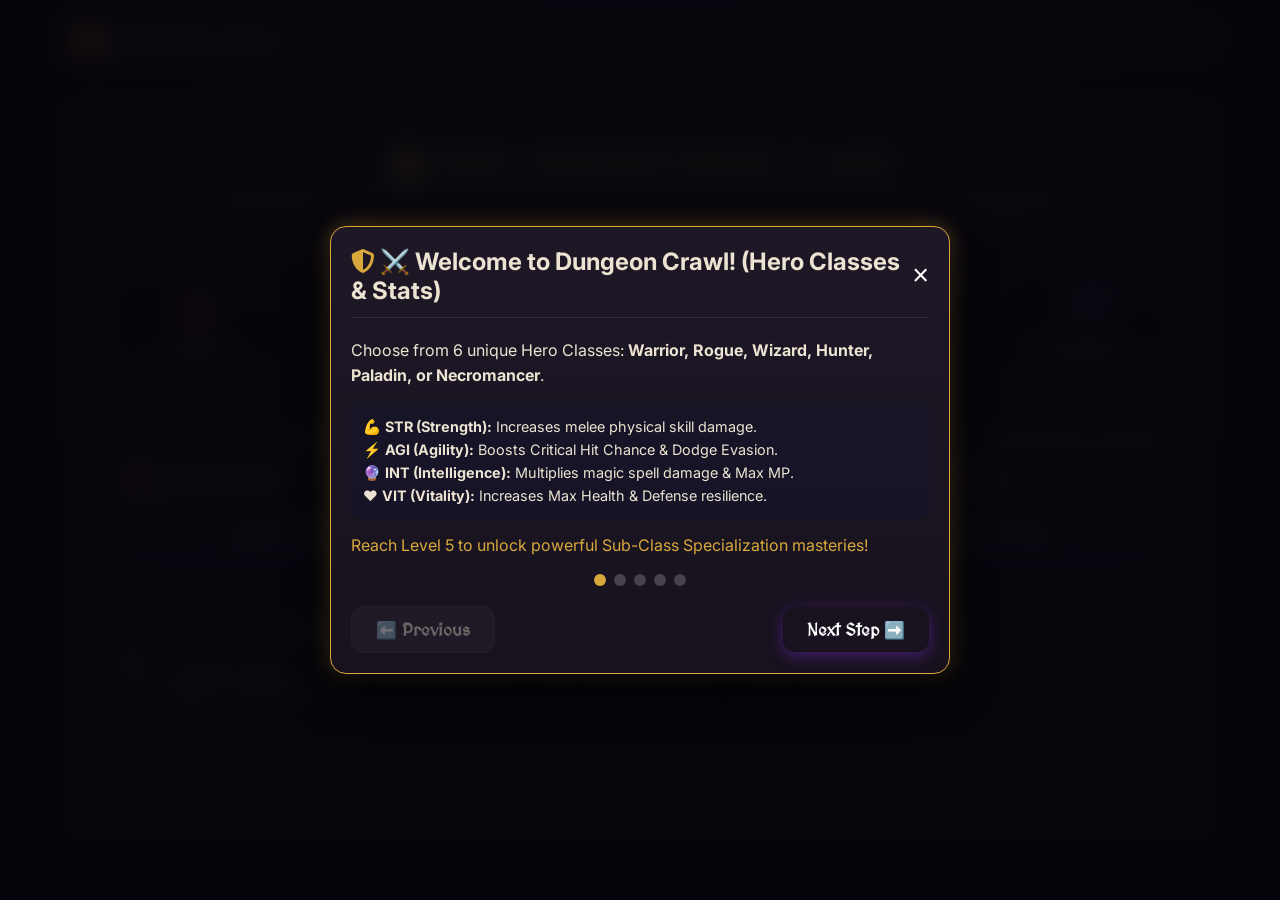
<file: index.html>
<!DOCTYPE html>
<html lang="en" dir="ltr">

<head>
  <meta charset="utf-8">
  <meta name="viewport" content="width=device-width, initial-scale=1.0">
  <title>Dungeon Crawl - Dark Fantasy RPG</title>
  
  <!-- FontAwesome Icons & Google Fonts -->
  <link rel="preconnect" href="https://fonts.googleapis.com">
  <link href="https://fonts.googleapis.com/css2?family=Cinzel:wght@500;700;900&family=Inter:wght@400;500;600;700&family=JetBrains+Mono:wght@500;700&display=swap" rel="stylesheet">
  <link rel="stylesheet" href="https://cdnjs.cloudflare.com/ajax/libs/font-awesome/6.4.0/css/all.min.css">
  <link rel="stylesheet" href="Game design.css">
</head>

<body>
  <!-- Ambient Particle Canvas Overlay -->
  <canvas id="fx-canvas"></canvas>

  <div class="game-container">
    <!-- Top Navigation Header -->
    <header class="game-header panel" style="padding:10px 16px; margin-bottom:14px; display:flex; justify-content:space-between; align-items:center; flex-wrap:wrap; gap:10px;">
      <div class="brand" style="display:flex; align-items:center; gap:8px;">
        <div class="crest" style="width:30px; height:30px; border-radius:8px; background:linear-gradient(160deg,var(--gold-bright),var(--ember)); display:flex; align-items:center; justify-content:center; font-size:16px;">
          <i class="fas fa-dragon" style="color:#000; font-size:14px;"></i>
        </div>
        <h1 style="font-family:var(--font-display); font-weight:700; font-size:18px; color:var(--ink); margin:0;">Dungeon Crawl</h1>
      </div>

      <div class="header-stats" style="display:flex; gap:8px; align-items:center; flex-wrap:wrap;">
        <div class="pill stage-badge" style="color:var(--gold);">Stage <span id="hdr-stage">1</span></div>
        <div class="pill gold-c"><img src="characters imgs/items/ruby_gem.jpg" style="width:14px; height:14px; border-radius:50%; object-fit:cover;"> <span id="hdr-gold">0</span> Gold</div>
        <div class="pill coin-c" onclick="GameManager.openInventoryModal('gear')" style="cursor:pointer;"><img src="characters imgs/items/diamond_gem.jpg" style="width:14px; height:14px; border-radius:50%; object-fit:cover;"> <span id="hdr-coins">0</span> Coins</div>
        <button class="icon-btn" onclick="GameManager.openInventoryModal()" style="padding:6px 12px;">Inventory</button>
        <button class="icon-btn" onclick="GameManager.openSettingsModal()" style="padding:6px 12px;">Settings</button>
        <button class="icon-btn" onclick="TutorialEngine.openTutorial(0)" style="padding:6px 12px;">Guide</button>
      </div>
    </header>

    <!-- Dynamic Main View (Character Selection / Battle Arena) -->
    <main id="main-view" class="glass-panel" style="min-height: 580px;"></main>
  </div>

  <!-- Dynamic Modals Container (Shop, Inventory, Stat Point Allocation, Victory/Defeat) -->
  <div id="modal-container"></div>

  <!-- JS Modules loaded at end of body -->
  <script src="Scripts/SoundEngine.js"></script>
  <script src="Scripts/ParticleEngine.js"></script>
  <script src="Scripts/DialogueEngine.js"></script>
  <script src="Scripts/TutorialEngine.js"></script>
  <script src="Scripts/CloudDatabase.js"></script>
  <script src="Scripts/player.js"></script>
  <script src="Scripts/enemy.js"></script>
  <script src="Scripts/ProceduralEngine.js"></script>
  <script src="Scripts/GameManager.js"></script>
</body>

</html>
</file>
<file: Game design.css>
/* Gothic Dark Fantasy RPG Design System - MedievalSharp & Almendra Typography */
@import url('https://fonts.googleapis.com/css2?family=MedievalSharp&family=Almendra:ital,wght@0,400;0,700;1,400&family=Cinzel:wght@700;900&display=swap');

:root {
    --bg-dark:      #0b0912;
    --bg-card:      #17121e;
    --bg-void:      #0b0912;
    --bg-panel:     #17121e;
    --bg-panel-2:   #1e1826;
    --bg-inset:     #100c17;
    --border-rune:  #3a2f45;
    --gold:         #d9a83c;
    --gold-bright:  #f0c563;
    --gold-dim:     #7a6430;
    --gold-glow:    rgba(217, 168, 60, 0.4);
    --blood:        #c1394a;
    --blood-dim:    #5e2028;
    --arcane:       #4a90c4;
    --arcane-dim:   #23425a;
    --ember:        #dd6b2c;
    --ink:          #ece3d2;
    --ink-dim:      #a89bb0;
    --ink-faint:    #6d6278;
    --text-main:    #ece3d2;
    --text-muted:   #a89bb0;
    --font-display: 'Cinzel', serif;
    --font-body:    'Inter', sans-serif;
    --font-mono:    'JetBrains Mono', monospace;
    --mana-blue:    #4a90c4;
    --crimson:      #c1394a;
    --glass-border: #3a2f45;
    --radius:       14px;
    --shadow:       0 10px 26px rgba(0,0,0,.35);
}

* {
    box-sizing: border-box;
    margin: 0;
    padding: 0;
    user-select: none;
}

body {
    background-color: #0b0912;
    background: radial-gradient(ellipse 120% 80% at 50% -10%, #241a30 0%, #0b0912 60%);
    color: var(--ink);
    font-family: var(--font-body);
    min-height: 100vh;
    overflow-x: hidden;
}

#fx-canvas {
    position: fixed;
    top: 0; left: 0;
    width: 100vw; height: 100vh;
    pointer-events: none;
    z-index: 0;
}

.game-container {
    max-width: 1200px;
    margin: 0 auto;
    padding: 16px;
    display: flex;
    flex-direction: column;
    gap: 16px;
}

.glass-panel {
    background: linear-gradient(180deg, var(--bg-panel-2), var(--bg-panel));
    backdrop-filter: blur(14px);
    -webkit-backdrop-filter: blur(14px);
    border: 1px solid var(--border-rune);
    border-radius: 14px;
    box-shadow: 0 10px 26px rgba(0,0,0,.5);
    padding: 24px;
}

.game-header {
    display: flex;
    justify-content: space-between;
    align-items: center;
    padding: 16px 28px;
}

.brand {
    display: flex;
    align-items: center;
    gap: 12px;
}

.brand h1 {
    font-family: 'MedievalSharp', cursive;
    font-size: 2rem;
    font-weight: 700;
    letter-spacing: 1px;
    background: linear-gradient(135deg, #fff 0%, var(--gold) 100%);
    -webkit-background-clip: text;
    -webkit-text-fill-color: transparent;
    text-shadow: 0 0 20px var(--gold-glow);
}

.header-stats {
    display: flex;
    gap: 24px;
    align-items: center;
    font-weight: 600;
}

.stat-chip {
    display: flex;
    align-items: center;
    gap: 8px;
    background: rgba(0, 0, 0, 0.4);
    padding: 8px 16px;
    border-radius: 30px;
    border: 1px solid rgba(255, 255, 255, 0.08);
}

.gold-badge { color: var(--gold); }
.stage-badge { color: #ff6600; }
.high-badge { color: var(--mana-blue); }

.btn {
    font-family: 'MedievalSharp', cursive;
    font-size: 1.05rem;
    font-weight: 700;
    padding: 12px 24px;
    border-radius: 12px;
    border: none;
    cursor: pointer;
    transition: all 0.25s cubic-bezier(0.175, 0.885, 0.32, 1.275);
    display: inline-flex;
    align-items: center;
    justify-content: center;
    gap: 8px;
}

.btn-primary {
    background: linear-gradient(135deg, var(--primary) 0%, #5d00b3 100%);
    color: #fff;
    box-shadow: 0 4px 15px rgba(138, 43, 226, 0.4);
}

.btn-primary:hover {
    transform: translateY(-2px);
    box-shadow: 0 6px 20px rgba(138, 43, 226, 0.7);
    background: linear-gradient(135deg, var(--primary-hover) 0%, #6e00d4 100%);
}

.btn-secondary {
    background: rgba(255, 255, 255, 0.08);
    color: var(--text-main);
    border: 1px solid var(--glass-border);
}

.btn-secondary:hover {
    background: rgba(255, 255, 255, 0.15);
    transform: translateY(-2px);
}

.btn-potion {
    background: linear-gradient(135deg, #11998e 0%, #38ef7d 100%);
    color: #0b2218;
    box-shadow: 0 4px 15px rgba(56, 239, 125, 0.3);
}

.btn-potion:hover {
    transform: translateY(-2px);
    box-shadow: 0 6px 20px rgba(56, 239, 125, 0.6);
}

/* Character Idle Floating Animations */
.unit-portrait-box {
    position: relative;
    width: 220px;
    height: 220px;
    border-radius: 50%;
    overflow: hidden;
    border: 4px solid var(--glass-border);
    box-shadow: 0 0 25px rgba(0, 0, 0, 0.8);
    margin-bottom: 16px;
    animation: idleFloat 4s ease-in-out infinite alternate;
}

@keyframes idleFloat {
    0% { transform: translateY(0); }
    100% { transform: translateY(-8px); }
}

/* Attack Lunge Animations */
.anim-lunge-right {
    animation: lungeRight 0.45s ease-out;
}

.anim-lunge-left {
    animation: lungeLeft 0.45s ease-out;
}

@keyframes lungeRight {
    0% { transform: translateX(0) scale(1); }
    40% { transform: translateX(60px) scale(1.15); }
    100% { transform: translateX(0) scale(1); }
}

@keyframes lungeLeft {
    0% { transform: translateX(0) scale(1); }
    40% { transform: translateX(-60px) scale(1.15); }
    100% { transform: translateX(0) scale(1); }
}

/* Damage Recoil & Flash Animations */
.anim-recoil {
    animation: recoilHit 0.4s ease-in-out;
}

@keyframes recoilHit {
    0% { transform: scale(1); filter: none; }
    25% { transform: scale(0.9) rotate(-4deg); filter: brightness(2) drop-shadow(0 0 20px red); }
    50% { transform: scale(0.95) rotate(4deg); filter: brightness(1.5); }
    100% { transform: scale(1); filter: none; }
}

/* RPG Dialogue Box Styling */
.dialogue-box {
    display: flex;
    gap: 20px;
    max-width: 650px;
    width: 100%;
    border: 2px solid var(--gold);
    box-shadow: 0 0 35px var(--gold-glow);
    background: rgba(16, 16, 28, 0.95);
    padding: 20px;
    align-items: center;
}

@media (max-width: 600px) {
    .dialogue-box { flex-direction: column; text-align: center; }
}

.dialogue-portrait-wrapper {
    position: relative;
    flex-shrink: 0;
}

.dialogue-portrait {
    width: 100px;
    height: 100px;
    border-radius: 50%;
    object-fit: cover;
    border: 3px solid var(--gold);
    box-shadow: 0 0 15px var(--gold-glow);
}

.dialogue-name-tag {
    position: absolute;
    bottom: -10px;
    left: 50%;
    transform: translateX(-50%);
    background: #000;
    color: var(--gold);
    border: 1px solid var(--gold);
    padding: 2px 10px;
    border-radius: 12px;
    font-size: 0.75rem;
    font-weight: 800;
    white-space: nowrap;
}

.dialogue-content {
    display: flex;
    flex-direction: column;
    justify-content: space-between;
    flex-grow: 1;
    min-height: 100px;
}

.dialogue-text {
    font-family: 'Outfit', sans-serif;
    font-size: 1.05rem;
    line-height: 1.5;
    color: #fff;
    margin-bottom: 16px;
}

.dialogue-footer {
    text-align: right;
}

/* Hero Select View */
.hero-select-header {
    text-align: center;
    margin-bottom: 24px;
}

.hero-select-header h2 {
    font-family: 'MedievalSharp', cursive;
    font-size: 2.4rem;
    color: var(--gold);
    margin-bottom: 8px;
}

.hero-select-header p {
    color: var(--text-muted);
    max-width: 600px;
    margin: 0 auto;
}

.hero-class-grid, .hero-grid {
    display: grid;
    grid-template-columns: repeat(auto-fit, minmax(220px, 1fr));
    gap: 16px;
    width: 100%;
}

@media (max-width: 640px) {
    .hero-class-grid, .hero-grid {
        grid-template-columns: 1fr;
        gap: 14px;
    }
    
    .hero-avatar, .hero-img-wrapper {
        height: 160px;
    }
}

.hero-card {
    display: flex;
    flex-direction: column;
    align-items: center;
    text-align: center;
    cursor: pointer;
    transition: all 0.3s ease;
    position: relative;
    overflow: hidden;
    padding: 16px;
}

.hero-card:hover {
    transform: translateY(-6px);
    border-color: var(--gold);
    box-shadow: 0 12px 35px var(--gold-glow);
}

.hero-avatar, .hero-img-wrapper {
    position: relative;
    width: 100%;
    height: 180px;
    border-radius: 12px;
    overflow: hidden;
    margin-bottom: 12px;
    border: 2px solid rgba(255, 255, 255, 0.15);
    background: rgba(0, 0, 0, 0.6);
}

.hero-avatar img, .hero-portrait {
    width: 100%;
    height: 100%;
    object-fit: cover;
    object-position: top;
    transition: transform 0.4s ease;
}

.hero-card:hover .hero-avatar img,
.hero-card:hover .hero-portrait { transform: scale(1.08); }

.hero-badge {
    position: absolute;
    bottom: 10px; left: 10px;
    background: rgba(0, 0, 0, 0.75);
    backdrop-filter: blur(6px);
    padding: 4px 12px;
    border-radius: 20px;
    font-size: 0.85rem;
    font-weight: 700;
    color: var(--gold);
    border: 1px solid var(--gold);
}

.hero-card h3 {
    font-family: 'MedievalSharp', cursive;
    font-size: 1.6rem;
    margin-bottom: 4px;
}

.hero-title {
    color: var(--mana-blue);
    font-size: 0.9rem;
    margin-bottom: 10px;
}

.hero-desc {
    font-size: 0.85rem;
    color: var(--text-muted);
    line-height: 1.4;
    margin-bottom: 16px;
    flex-grow: 1;
}

.hero-stats-mini {
    display: grid;
    grid-template-columns: 1fr 1fr;
    gap: 8px;
    width: 100%;
    font-size: 0.8rem;
    background: rgba(0, 0, 0, 0.3);
    padding: 10px;
    border-radius: 8px;
}

/* Roguelike Node Map */
.map-nodes-container {
    display: flex;
    align-items: center;
    justify-content: center;
    gap: 16px;
    margin: 40px 0;
    flex-wrap: wrap;
}

.map-node {
    width: 150px;
    height: 150px;
    border-radius: 20px;
    background: rgba(30, 30, 50, 0.8);
    border: 2px solid var(--glass-border);
    display: flex;
    flex-direction: column;
    align-items: center;
    justify-content: center;
    padding: 12px;
    transition: all 0.3s ease;
}

.node-icon { font-size: 2.2rem; margin-bottom: 8px; }
.node-title { font-size: 0.85rem; font-weight: 700; margin-bottom: 4px; }
.node-status { font-size: 0.75rem; font-weight: 800; }

.node-completed { border-color: var(--heal-green); color: var(--heal-green); opacity: 0.6; }
.node-current {
    border-color: var(--gold);
    background: linear-gradient(135deg, rgba(245, 197, 24, 0.2) 0%, rgba(138, 43, 226, 0.3) 100%);
    box-shadow: 0 0 30px var(--gold-glow);
    cursor: pointer;
    transform: scale(1.1);
}
.node-locked { opacity: 0.4; cursor: not-allowed; }
.node-connector { width: 30px; height: 4px; background: rgba(255, 255, 255, 0.15); border-radius: 2px; }

/* Battle Arena Layout */
.battle-stage {
    display: grid;
    grid-template-columns: 1fr auto 1fr;
    gap: 20px;
    align-items: center;
}

@media (max-width: 850px) {
    .battle-stage { grid-template-columns: 1fr; }
}

.combat-unit {
    display: flex;
    flex-direction: column;
    align-items: center;
    position: relative;
}

.unit-img {
    width: 100%; height: 100%;
    object-fit: cover;
    transition: transform 0.2s ease;
}

.shield-overlay {
    position: absolute;
    top: 10px; right: 10px;
    background: #1e90ff;
    color: #fff;
    font-weight: 800;
    padding: 4px 10px;
    border-radius: 12px;
    font-size: 0.85rem;
    box-shadow: 0 0 10px #1e90ff;
}

.boss-crown {
    position: absolute;
    top: 10px; left: 10px;
    background: var(--crimson);
    color: #fff;
    font-weight: 900;
    padding: 4px 10px;
    border-radius: 12px;
    font-size: 0.8rem;
    box-shadow: 0 0 12px var(--crimson);
}

.unit-info { width: 100%; text-align: center; }
.unit-info h3 { font-family: 'MedievalSharp', cursive; font-size: 1.5rem; }
.unit-sub { font-size: 0.85rem; color: var(--text-muted); margin-bottom: 12px; }

.stat-bar-group { margin-bottom: 8px; }

.bar-label {
    display: flex;
    justify-content: space-between;
    font-size: 0.95rem;
    font-weight: 900;
    margin-bottom: 4px;
    color: #ffffff;
    text-shadow: 0 1px 3px #000, 0 0 6px #000;
}

.bar-bg {
    width: 100%; height: 14px;
    background: rgba(0, 0, 0, 0.6);
    border-radius: 10px;
    overflow: hidden;
    border: 1px solid rgba(255, 255, 255, 0.1);
}

.bar-fill {
    height: 100%;
    border-radius: 10px;
    transition: width 0.35s ease-out;
}

.bar-hp {
    background: linear-gradient(90deg, #ff2a5f 0%, #ff6b4a 100%);
    box-shadow: 0 0 12px var(--crimson-glow);
}

.bar-mp {
    background: linear-gradient(90deg, #00d2ff 0%, #3a7bd5 100%);
    box-shadow: 0 0 12px var(--mana-glow);
}

.vs-divider {
    display: flex;
    flex-direction: column;
    align-items: center;
    gap: 8px;
}

.stage-tag {
    background: rgba(255, 102, 0, 0.2);
    border: 1px solid #ff6600;
    color: #ff6600;
    padding: 4px 12px;
    border-radius: 20px;
    font-size: 0.85rem;
    font-weight: 700;
}

.vs-circle {
    width: 60px; height: 60px;
    border-radius: 50%;
    background: linear-gradient(135deg, #1f1f2e 0%, #0a0a12 100%);
    border: 2px solid var(--gold);
    display: flex;
    align-items: center;
    justify-content: center;
    font-family: 'MedievalSharp', cursive;
    font-weight: 900;
    font-size: 1.3rem;
    color: var(--gold);
    box-shadow: 0 0 20px var(--gold-glow);
}

.action-panel {
    display: flex;
    flex-direction: column;
    gap: 16px;
}

.action-skills {
    display: grid;
    grid-template-columns: repeat(auto-fit, minmax(200px, 1fr));
    gap: 12px;
}

.btn-skill {
    display: flex;
    flex-direction: column;
    align-items: flex-start;
    padding: 14px 16px;
    background: rgba(35, 35, 55, 0.8);
    border: 1px solid rgba(255, 255, 255, 0.12);
    border-radius: 12px;
    position: relative;
    overflow: hidden;
    text-align: left;
}

.btn-skill:hover:not(.disabled) {
    background: rgba(138, 43, 226, 0.3);
    border-color: var(--primary);
    transform: translateY(-2px);
    box-shadow: 0 6px 20px rgba(138, 43, 226, 0.3);
}

.skill-top { display: flex; justify-content: space-between; width: 100%; margin-bottom: 4px; }
.skill-name { font-weight: 700; color: var(--gold); }
.skill-cost { font-size: 0.8rem; color: var(--mana-blue); }
.skill-desc { font-size: 0.75rem; color: var(--text-muted); line-height: 1.3; }
.btn-skill.disabled { opacity: 0.45; cursor: not-allowed; }

.cd-overlay {
    position: absolute;
    top: 0; left: 0; right: 0; bottom: 0;
    background: rgba(0, 0, 0, 0.75);
    display: flex;
    align-items: center;
    justify-content: center;
    color: var(--crimson);
    font-weight: 800;
    font-size: 0.9rem;
}

.action-items {
    display: flex;
    flex-wrap: wrap;
    gap: 12px;
    justify-content: center;
}

.combat-log-container {
    max-height: 180px;
    display: flex;
    flex-direction: column;
    padding: 16px;
}

.log-header {
    font-weight: 700; font-size: 0.9rem;
    color: var(--text-muted);
    margin-bottom: 8px;
    text-transform: uppercase;
    letter-spacing: 1px;
}

.log-body {
    overflow-y: auto;
    display: flex;
    flex-direction: column;
    gap: 6px;
    font-size: 0.85rem;
    padding-right: 6px;
}

.log-entry {
    padding: 6px 10px;
    border-radius: 6px;
    background: rgba(0, 0, 0, 0.3);
    line-height: 1.4;
}

.log-time { color: #666; font-size: 0.75rem; margin-right: 6px; }
.log-player { border-left: 3px solid var(--mana-blue); }
.log-enemy { border-left: 3px solid var(--crimson); }
.log-info { border-left: 3px solid var(--gold); }
.log-warning { border-left: 3px solid #ff9900; }

.floating-text {
    position: fixed;
    font-family: 'MedievalSharp', cursive;
    font-weight: 900;
    font-size: 1.8rem;
    pointer-events: none;
    z-index: 999;
    animation: floatUp 1s ease-out forwards;
    text-shadow: 0 0 10px rgba(0, 0, 0, 0.9);
}

.text-dmg { color: #ff3366; }
.text-crit { color: #ffea00; font-size: 2.2rem; text-shadow: 0 0 15px #ffea00; }
.text-heal { color: #00ffaa; }
.text-mp { color: var(--mana-blue); }
.text-dodge { color: #aaa; font-size: 1.2rem; }

@keyframes floatUp {
    0% { opacity: 1; transform: translateY(0) scale(1); }
    50% { opacity: 1; transform: translateY(-30px) scale(1.2); }
    100% { opacity: 0; transform: translateY(-60px) scale(0.9); }
}

.modal-overlay {
    position: fixed;
    top: 0; left: 0; right: 0; bottom: 0;
    background: rgba(5, 4, 10, 0.88);
    backdrop-filter: blur(14px);
    -webkit-backdrop-filter: blur(14px);
    z-index: 10000;
    display: flex;
    align-items: center;
    justify-content: center;
    padding: 12px;
    overflow-y: auto;
    animation: modalOverlayFade 0.25s ease-out forwards;
}

@keyframes modalOverlayFade {
    from { opacity: 0; }
    to { opacity: 1; }
}

.modal-card {
    width: 100%;
    max-width: 720px;
    max-height: 88vh;
    overflow-y: auto;
    overflow-x: hidden;
    background: linear-gradient(180deg, var(--bg-panel-2), var(--bg-panel));
    border: 1.5px solid var(--gold);
    border-radius: 16px;
    box-shadow: 0 15px 40px rgba(0, 0, 0, 0.95), 0 0 20px var(--gold-glow);
    padding: 20px;
    position: relative;
    margin: auto;
    animation: modalSpringPop 0.3s cubic-bezier(0.175, 0.885, 0.32, 1.275) forwards;
}

@keyframes modalSpringPop {
    from { transform: scale(0.85) translateY(20px); opacity: 0; }
    to { transform: scale(1) translateY(0); opacity: 1; }
}

.modal-card::-webkit-scrollbar {
    width: 6px;
}
.modal-card::-webkit-scrollbar-thumb {
    background: var(--gold);
    border-radius: 4px;
}

.modal-header {
    display: flex;
    justify-content: space-between;
    align-items: center;
    margin-bottom: 20px;
    border-bottom: 1px solid rgba(255, 255, 255, 0.1);
    padding-bottom: 12px;
}

.close-btn {
    background: none; border: none;
    color: #fff; font-size: 1.8rem;
    cursor: pointer;
}

.shake-active { animation: screenShake 0.35s ease-in-out; }

@keyframes screenShake {
    0%, 100% { transform: translate(0, 0); }
    20% { transform: translate(-8px, 6px); }
    40% { transform: translate(8px, -6px); }
    60% { transform: translate(-5px, 4px); }
    80% { transform: translate(5px, -3px); }
}

/* Save / Load System Styling */
.save-slots-list {
    display: flex;
    flex-direction: column;
    gap: 14px;
    margin: 16px 0;
}

.save-slot-card {
    display: flex;
    justify-content: space-between;
    align-items: center;
    padding: 16px 20px;
    background: rgba(25, 25, 40, 0.8);
    border: 1px solid var(--glass-border);
    border-radius: 12px;
}

.slot-title {
    font-weight: 800;
    color: var(--gold);
    font-size: 1.05rem;
}

.slot-info {
    font-size: 0.85rem;
    line-height: 1.4;
}

.slot-time {
    color: var(--text-muted);
    font-size: 0.75rem;
}

.slot-actions {
    display: flex;
    gap: 8px;
}

.difficulty-picker {
    display: flex;
    align-items: center;
    justify-content: center;
    gap: 10px;
}

.btn-active-diff {
    border-color: var(--gold) !important;
    box-shadow: 0 0 15px var(--gold-glow);
    background: rgba(245, 197, 24, 0.2) !important;
}

/* Global Online Leaderboard Styling */
.leaderboard-list {
    display: flex;
    flex-direction: column;
    gap: 10px;
    margin-top: 12px;
}

.leaderboard-row {
    display: flex;
    justify-content: space-between;
    align-items: center;
    padding: 12px 16px;
    background: rgba(20, 20, 35, 0.8);
    border: 1px solid var(--glass-border);
    border-radius: 10px;
    font-size: 0.9rem;
}

.rank-num { font-weight: 900; width: 35px; color: var(--gold); }
.rank-user { flex-grow: 1; text-align: left; }
.rank-score { font-weight: 700; color: var(--mana-blue); }

.rank-gold { border-color: #ffd700; background: rgba(255, 215, 0, 0.15); }
.rank-silver { border-color: #c0c0c0; background: rgba(192, 192, 192, 0.15); }
.rank-bronze { border-color: #cd7f32; background: rgba(205, 127, 50, 0.15); }

/* In-Combat Comic Speech Bubble Styling */
.speech-bubble {
    position: absolute;
    top: -65px;
    left: 50%;
    transform: translateX(-50%) scale(0.8);
    background: rgba(14, 14, 26, 0.95);
    border: 2px solid var(--gold);
    box-shadow: 0 0 20px var(--gold-glow);
    padding: 8px 16px;
    border-radius: 14px;
    color: #fff;
    font-family: 'MedievalSharp', cursive;
    font-size: 0.95rem;
    font-weight: 700;
    white-space: nowrap;
    z-index: 100;
    pointer-events: none;
    animation: bubblePopIn 0.3s cubic-bezier(0.175, 0.885, 0.32, 1.275) forwards;
}

.speech-bubble::after {
    content: '';
    position: absolute;
    bottom: -10px;
    left: 50%;
    transform: translateX(-50%);
    border-width: 10px 10px 0;
    border-style: solid;
    border-color: var(--gold) transparent;
    display: block;
    width: 0;
}

.speech-bubble-player {
    border-color: var(--mana-blue);
    box-shadow: 0 0 20px var(--mana-glow);
}
.speech-bubble-player::after { border-color: var(--mana-blue) transparent; }

.speech-bubble-enemy {
    border-color: var(--crimson);
    box-shadow: 0 0 20px var(--crimson-glow);
}
.speech-bubble-enemy::after { border-color: var(--crimson) transparent; }

.bubble-fade-out {
    animation: bubbleFadeOut 0.4s ease-out forwards;
}

.coin-badge { color: #ff9900; }

.upgrade-grid {
    display: grid;
    grid-template-columns: repeat(auto-fit, minmax(180px, 1fr));
    gap: 14px;
    margin-top: 14px;
}

.upgrade-card {
    display: flex;
    flex-direction: column;
    justify-content: space-between;
    padding: 16px;
    background: rgba(25, 25, 45, 0.8);
    border: 1px solid var(--glass-border);
}

.upgrade-top {
    display: flex;
    justify-content: space-between;
    align-items: center;
    font-size: 0.9rem;
}

/* Enhanced PC & Mobile UI Polish */
.unit-portrait-box {
    position: relative;
    border-radius: 16px;
    overflow: hidden;
    border: 3px solid var(--gold);
    box-shadow: 0 0 20px rgba(245, 197, 24, 0.25), inset 0 0 15px rgba(0,0,0,0.8);
    transition: transform 0.3s ease, box-shadow 0.3s ease;
}

.unit-portrait-box:hover {
    transform: scale(1.03);
    box-shadow: 0 0 30px var(--gold-glow);
}

.unit-img {
    width: 100%;
    height: 100%;
    object-fit: cover;
    display: block;
}

/* 100% Mobile & Touch Friendly Responsiveness */
.btn {
    touch-action: manipulation;
    -webkit-tap-highlight-color: transparent;
    min-height: 44px;
    display: inline-flex;
    align-items: center;
    justify-content: center;
}

@media (max-width: 768px) {
    .game-container {
        padding: 8px;
        gap: 10px;
        width: 100%;
    }

    .game-header {
        flex-direction: column;
        align-items: center;
        gap: 10px;
        padding: 12px 14px;
        text-align: center;
        border-radius: 12px;
    }

    .header-stats {
        flex-wrap: wrap;
        justify-content: center;
        gap: 6px;
        width: 100%;
    }

    .stat-chip {
        padding: 6px 10px;
        font-size: 0.78rem;
    }

    .battle-stage {
        grid-template-columns: 1fr;
        gap: 12px;
    }

    .unit-portrait-box {
        width: 160px;
        height: 160px;
        margin-bottom: 10px;
    }

    .speech-bubble {
        top: -45px;
        font-size: 0.8rem;
        padding: 6px 12px;
        max-width: 220px;
    }

    .map-nodes-container {
        gap: 8px;
        justify-content: center;
    }

    .map-node {
        width: 100px;
        height: 100px;
        padding: 6px;
        border-radius: 14px;
    }

    .node-icon {
        font-size: 1.5rem;
    }

    .node-title {
        font-size: 0.75rem;
    }

    .node-connector {
        width: 10px;
    }

    .action-skills {
        grid-template-columns: 1fr;
        gap: 8px;
    }

    .btn-skill {
        padding: 12px;
        min-height: 52px;
    }

    .modal-card {
        padding: 16px;
        width: 95vw;
        max-height: 92vh;
        overflow-y: auto;
        -webkit-overflow-scrolling: touch;
        border-radius: 16px;
    }
}

/* ==========================================================================
   CLASH ROYALE ABILITY CARDS & NO-SCROLL FIT-TO-VIEWPORT BATTLE UI STYLES
   ========================================================================== */

/* Clash Royale Deck Grid */
.clash-deck {
    display: grid;
    grid-template-columns: repeat(4, 1fr);
    gap: 14px;
    width: 100%;
    margin-top: 4px;
}

@media (max-width: 850px) {
    .clash-deck {
        grid-template-columns: repeat(2, 1fr);
    }
}

@media (max-width: 480px) {
    .clash-deck {
        grid-template-columns: 1fr;
    }
}

/* Clash Royale Ability Card Base */
.clash-card {
    position: relative;
    background: linear-gradient(145deg, rgba(25, 20, 45, 0.95) 0%, rgba(12, 10, 25, 0.95) 100%);
    border: 2px solid rgba(245, 197, 24, 0.3);
    border-radius: 14px;
    padding: 12px 10px 10px 10px;
    display: flex;
    flex-direction: column;
    justify-content: space-between;
    align-items: center;
    text-align: center;
    cursor: pointer;
    box-shadow: 0 8px 24px rgba(0, 0, 0, 0.6), inset 0 1px 1px rgba(255, 255, 255, 0.2);
    transition: all 0.25s cubic-bezier(0.175, 0.885, 0.32, 1.275);
    overflow: hidden;
    min-height: 140px;
}

.clash-card:hover:not(.disabled) {
    transform: translateY(-8px) scale(1.03);
    border-color: var(--gold);
    box-shadow: 0 14px 30px rgba(245, 197, 24, 0.4), inset 0 0 15px rgba(245, 197, 24, 0.2);
}

.clash-card:active:not(.disabled) {
    transform: translateY(-2px) scale(0.98);
}

/* Custom Dark Glass Scrollbars */
::-webkit-scrollbar {
    width: 8px;
    height: 8px;
}

::-webkit-scrollbar-track {
    background: rgba(10, 10, 20, 0.8);
    border-radius: 4px;
}

::-webkit-scrollbar-thumb {
    background: linear-gradient(180deg, var(--gold) 0%, #ff8c00 100%);
    border-radius: 4px;
    border: 1px solid rgba(0, 0, 0, 0.5);
}

::-webkit-scrollbar-thumb:hover {
    background: linear-gradient(180deg, #ffe066 0%, #ffa500 100%);
}

/* Mana / Elixir Drop Badge (Top-Left of Clash Card) */
.clash-elixir-badge {
    position: absolute;
    top: 6px;
    left: 6px;
    background: linear-gradient(135deg, #00c6ff 0%, #0072ff 100%);
    color: #ffffff;
    font-weight: 900;
    font-size: 0.85rem;
    padding: 3px 9px;
    border-radius: 12px;
    border: 1px solid rgba(255, 255, 255, 0.4);
    box-shadow: 0 2px 8px rgba(0, 114, 255, 0.6);
    display: flex;
    align-items: center;
    gap: 3px;
    z-index: 2;
}

.clash-elixir-badge.zero-cost {
    background: linear-gradient(135deg, #38ef7d 0%, #11998e 100%);
    box-shadow: 0 2px 8px rgba(56, 239, 125, 0.5);
}

/* Card Icon Box */
.clash-card-icon {
    width: 46px;
    height: 46px;
    border-radius: 50%;
    background: rgba(0, 0, 0, 0.5);
    border: 2px solid var(--gold);
    display: flex;
    align-items: center;
    justify-content: center;
    font-size: 1.4rem;
    color: var(--gold);
    margin-top: 14px;
    margin-bottom: 6px;
    box-shadow: 0 0 15px rgba(245, 197, 24, 0.3);
    transition: transform 0.2s ease;
}

.clash-card:hover .clash-card-icon {
    transform: scale(1.15) rotate(5deg);
}

/* Card Titles and Description */
.clash-card-title {
    font-family: 'MedievalSharp', cursive;
    font-weight: 700;
    font-size: 1rem;
    color: #fff;
    line-height: 1.2;
    margin-bottom: 4px;
    text-shadow: 0 2px 4px rgba(0, 0, 0, 0.8);
}

.clash-card-desc {
    font-size: 0.78rem;
    color: var(--text-muted);
    line-height: 1.25;
    max-height: 38px;
    overflow: hidden;
}

/* Cooldown & Disabled Overlays */
.clash-cd-overlay {
    position: absolute;
    top: 0; left: 0; right: 0; bottom: 0;
    background: rgba(10, 10, 18, 0.88);
    backdrop-filter: blur(4px);
    display: flex;
    flex-direction: column;
    align-items: center;
    justify-content: center;
    color: #ff3366;
    font-weight: 900;
    font-size: 1.1rem;
    z-index: 4;
    border-radius: 12px;
}

.clash-card.disabled {
    opacity: 0.55;
    filter: grayscale(0.5);
    cursor: not-allowed;
}

/* Element Glow Variations */
.clash-card.elem-fire { border-color: #ff5500; }
.clash-card.elem-fire .clash-card-icon { border-color: #ff5500; color: #ff5500; }
.clash-card.elem-dark { border-color: #aa00ff; }
.clash-card.elem-dark .clash-card-icon { border-color: #aa00ff; color: #aa00ff; }
.clash-card.elem-holy { border-color: #ffcc00; }
.clash-card.elem-holy .clash-card-icon { border-color: #ffcc00; color: #ffcc00; }
.clash-card.elem-buff { border-color: #00d2ff; }
.clash-card.elem-buff .clash-card-icon { border-color: #00d2ff; color: #00d2ff; }

/* ==========================================================================
   RPG TABBED INVENTORY SYSTEM STYLES
   ========================================================================== */

.inventory-modal-box {
    max-width: 780px;
    width: 95vw;
    max-height: 88vh;
    display: flex;
    flex-direction: column;
}

.inventory-tabs {
    display: flex;
    gap: 8px;
    margin-bottom: 18px;
    border-bottom: 2px solid var(--glass-border);
    padding-bottom: 10px;
    overflow-x: auto;
}

.inv-tab-btn {
    background: rgba(255, 255, 255, 0.05);
    border: 1px solid var(--glass-border);
    color: var(--text-muted);
    padding: 10px 18px;
    border-radius: 10px;
    font-family: 'MedievalSharp', cursive;
    font-weight: 700;
    font-size: 0.95rem;
    cursor: pointer;
    transition: all 0.2s ease;
    display: flex;
    align-items: center;
    gap: 8px;
    white-space: nowrap;
}

.inv-tab-btn:hover {
    background: rgba(255, 255, 255, 0.12);
    color: #fff;
}

.inv-tab-btn.active {
    background: linear-gradient(135deg, var(--gold) 0%, #ff8c00 100%);
    color: #000;
    border-color: var(--gold);
    box-shadow: 0 4px 15px rgba(245, 197, 24, 0.4);
}

.inv-tab-pane {
    display: none;
    animation: fadeInPane 0.25s ease-out forwards;
}

.inv-tab-pane.active {
    display: block;
}

@keyframes fadeInPane {
    from { opacity: 0; transform: translateY(6px); }
    to { opacity: 1; transform: translateY(0); }
}

.stat-alloc-card {
    display: flex;
    justify-content: space-between;
    align-items: center;
    background: rgba(0, 0, 0, 0.35);
    border: 1px solid var(--glass-border);
    padding: 12px 16px;
    border-radius: 12px;
    margin-bottom: 10px;
}

.stat-alloc-btn {
    width: 34px;
    height: 34px;
    border-radius: 8px;
    border: none;
    background: linear-gradient(135deg, var(--primary) 0%, #5d00b3 100%);
    color: #fff;
    font-weight: 900;
    font-size: 1.1rem;
    cursor: pointer;
    transition: transform 0.15s ease;
}

.stat-alloc-btn:hover:not(:disabled) {
    transform: scale(1.1);
}

.stat-alloc-btn:disabled {
    opacity: 0.4;
    cursor: not-allowed;
}

@media (max-width: 480px) {
    .hero-class-grid {
        grid-template-columns: 1fr;
    }

    .brand h1 {
        font-size: 1.5rem;
    }

    .unit-portrait-box {
        width: 130px;
        height: 130px;
    }
}

/* ==========================================================================
   DARK FANTASY ITEM ART & CLICK-TO-INSPECT POPOVER TOOLTIP STYLES
   ========================================================================== */

/* Relative card container for ⭐ inspection star */
.relative-item-card {
    position: relative;
    overflow: visible !important;
}

/* ⭐ Star Inspection Badge Button */
.item-inspect-star-btn {
    position: absolute;
    top: 8px;
    left: 8px;
    background: rgba(10, 10, 20, 0.85);
    border: 1px solid var(--gold);
    border-radius: 50%;
    width: 26px;
    height: 26px;
    font-size: 0.8rem;
    line-height: 1;
    display: flex;
    align-items: center;
    justify-content: center;
    cursor: pointer;
    z-index: 12;
    transition: transform 0.2s cubic-bezier(0.175, 0.885, 0.32, 1.275), box-shadow 0.2s ease;
    box-shadow: 0 2px 8px rgba(0,0,0,0.8);
}

.item-inspect-star-btn:hover {
    transform: scale(1.25);
    box-shadow: 0 0 12px var(--gold-glow);
    border-color: #fff;
}

/* Item Image Icon Frame */
.item-icon-frame {
    width: 68px;
    height: 68px;
    border-radius: 12px;
    border: 2px solid var(--gold);
    overflow: hidden;
    background: radial-gradient(circle, rgba(40,30,60,0.9) 0%, rgba(10,8,20,0.95) 100%);
    box-shadow: 0 4px 14px rgba(0, 0, 0, 0.7), inset 0 0 10px rgba(245, 197, 24, 0.2);
    margin: 0 auto 10px auto;
    display: flex;
    align-items: center;
    justify-content: center;
}

.item-icon-img {
    width: 100%;
    height: 100%;
    object-fit: cover;
    transition: transform 0.3s ease;
}

.upgrade-card:hover .item-icon-img,
.glass-panel:hover .item-icon-img {
    transform: scale(1.08);
}

/* Reusable Dark-Glass Item Info Popover Tooltip */
.item-popover-box {
    position: fixed;
    z-index: 999999;
    width: 300px;
    padding: 14px 16px;
    background: rgba(12, 10, 22, 0.97);
    backdrop-filter: blur(16px);
    -webkit-backdrop-filter: blur(16px);
    border: 1px solid var(--gold);
    box-shadow: 0 12px 35px rgba(0, 0, 0, 0.95), 0 0 25px var(--gold-glow);
    border-radius: 14px;
    pointer-events: auto;
}

/* Clash Royale Zero-Scroll Battle Arena System */
.battle-arena {
    display: flex;
    flex-direction: column;
    gap: 10px;
    width: 100%;
    max-height: calc(100vh - 80px);
    overflow: hidden;
    justify-content: space-between;
}

.clash-battle-stage {
    display: flex;
    align-items: center;
    justify-content: space-between;
    gap: 10px;
    background: rgba(15, 12, 30, 0.7);
    border: 1px solid var(--glass-border);
    border-radius: 16px;
    padding: 10px 14px;
    box-shadow: inset 0 0 20px rgba(0, 0, 0, 0.6);
}

.clash-unit-card {
    display: flex;
    align-items: center;
    gap: 12px;
    flex: 1;
    min-width: 0;
}

.clash-portrait-box {
    position: relative;
    width: 58px;
    height: 58px;
    border-radius: 12px;
    overflow: hidden;
    border: 2px solid var(--gold);
    flex-shrink: 0;
    box-shadow: 0 4px 12px rgba(0, 0, 0, 0.8);
}

.clash-portrait-box img {
    width: 100%;
    height: 100%;
    object-fit: cover;
}

.clash-unit-details {
    flex: 1;
    min-width: 0;
}

.clash-unit-title {
    font-family: 'MedievalSharp', cursive;
    font-size: 1rem;
    font-weight: 800;
    color: var(--gold);
    white-space: nowrap;
    overflow: hidden;
    text-overflow: ellipsis;
    margin-bottom: 4px;
}

.clash-vs-badge {
    width: 36px;
    height: 36px;
    border-radius: 50%;
    background: linear-gradient(135deg, #1f1f2e 0%, #0a0a12 100%);
    border: 2px solid var(--gold);
    display: flex;
    align-items: center;
    justify-content: center;
    font-family: 'MedievalSharp', cursive;
    font-weight: 900;
    font-size: 0.85rem;
    color: var(--gold);
    box-shadow: 0 0 14px var(--gold-glow);
    flex-shrink: 0;
}

.clash-deck-header {
    display: flex;
    justify-content: space-between;
    align-items: center;
    margin-bottom: 8px;
}

.clash-mana-title {
    font-family: 'MedievalSharp', cursive;
    color: var(--gold);
    font-size: 0.95rem;
    font-weight: 700;
}

.clash-potions-row {
    display: flex;
    gap: 6px;
}

.clash-potions-row .btn {
    padding: 5px 10px;
    font-size: 0.78rem;
}

.clash-deck {
    display: grid;
    grid-template-columns: repeat(4, 1fr);
    gap: 10px;
}

@media (max-width: 640px) {
    .clash-deck {
        grid-template-columns: repeat(2, 1fr);
        gap: 8px;
    }
    
    .clash-battle-stage {
        padding: 8px;
    }
    
    .clash-portrait-box {
        width: 48px;
        height: 48px;
    }
    
    .clash-unit-title {
        font-size: 0.85rem;
    }
    
    .bar-label {
        font-size: 0.78rem;
    }
}

/* 4-Column Compact Grid Deck & Select-Confirm Interaction Model */
.clash-deck-4col {
    display: grid;
    grid-template-columns: repeat(4, 1fr);
    gap: 6px;
    width: 100%;
}

.clash-skill-card {
    width: 100%;
    height: 78px;
    border-radius: 12px;
    background: radial-gradient(circle at center, rgba(40, 30, 70, 0.95) 0%, rgba(12, 10, 22, 0.98) 100%);
    border: 1.5px solid var(--glass-border);
    position: relative;
    display: flex;
    flex-direction: column;
    align-items: center;
    justify-content: space-between;
    cursor: pointer;
    transition: transform 0.2s ease, border-color 0.2s ease, box-shadow 0.2s ease;
    overflow: hidden;
    box-shadow: 0 4px 12px rgba(0, 0, 0, 0.7);
    padding: 2px 0 0 0;
}

.clash-skill-card.selected {
    border: 2px solid var(--gold);
    box-shadow: 0 0 16px var(--gold-glow);
    transform: translateY(-3px);
    background: radial-gradient(circle at center, rgba(70, 50, 110, 0.95) 0%, rgba(18, 14, 32, 0.98) 100%);
}

.skill-art-container {
    width: 100%;
    height: 48px;
    display: flex;
    align-items: center;
    justify-content: center;
    font-size: 1.6rem;
    color: var(--gold);
    background: radial-gradient(circle, rgba(138, 43, 226, 0.35) 0%, transparent 70%);
}

.skill-card-footer {
    width: 100%;
    background: rgba(0, 0, 0, 0.9);
    padding: 3px 2px;
    text-align: center;
}

.skill-card-name {
    font-weight: 800;
    font-size: 0.7rem;
    color: #fff;
    white-space: nowrap;
    overflow: hidden;
    text-overflow: ellipsis;
}

.skill-mana-badge {
    position: absolute;
    top: 3px;
    left: 3px;
    background: linear-gradient(135deg, #00d2ff 0%, #0072ff 100%);
    color: #fff;
    font-weight: 900;
    font-size: 0.65rem;
    padding: 1px 5px;
    border-radius: 8px;
    box-shadow: 0 2px 6px rgba(0, 210, 255, 0.6);
    border: 1px solid #fff;
    z-index: 6;
}

.skill-mana-badge.free {
    background: linear-gradient(135deg, #00ff9d 0%, #00b36b 100%);
    color: #000;
    box-shadow: 0 3px 8px rgba(0, 255, 157, 0.6);
}

.skill-star-btn {
    position: absolute;
    top: -6px;
    right: -6px;
    background: rgba(15, 12, 25, 0.95);
    border: 1.5px solid var(--gold);
    color: var(--gold);
    font-size: 0.85rem;
    width: 24px;
    height: 24px;
    border-radius: 50%;
    display: flex;
    align-items: center;
    justify-content: center;
    cursor: pointer;
    z-index: 7;
    transition: transform 0.2s ease, background 0.2s ease;
    box-shadow: 0 2px 8px rgba(0,0,0,0.8);
}

.skill-star-btn:hover, .skill-star-btn.active {
    transform: scale(1.25);
    background: var(--gold);
    color: #000;
    box-shadow: 0 0 12px var(--gold-glow);
}

.skill-art-container {
    width: 100%;
    height: 94px;
    display: flex;
    align-items: center;
    justify-content: center;
    font-size: 2.5rem;
    color: var(--gold);
    background: radial-gradient(circle, rgba(138, 43, 226, 0.3) 0%, transparent 70%);
    border-top-left-radius: 12px;
    border-top-right-radius: 12px;
}

.skill-card-footer {
    width: 100%;
    background: linear-gradient(to top, rgba(0, 0, 0, 0.95) 0%, rgba(0, 0, 0, 0.6) 100%);
    padding: 6px 4px;
    text-align: center;
    border-bottom-left-radius: 12px;
    border-bottom-right-radius: 12px;
}

.skill-card-name {
    font-weight: 900;
    font-size: 0.78rem;
    color: #fff;
    text-shadow: 0 1px 3px #000;
    white-space: nowrap;
    overflow: hidden;
    text-overflow: ellipsis;
}

.clash-skill-card.disabled {
    filter: grayscale(0.85) brightness(0.5);
    cursor: not-allowed;
    border-color: #555;
}

.skill-lock-overlay {
    position: absolute;
    top: 0; left: 0; right: 0; bottom: 0;
    background: rgba(10, 8, 20, 0.85);
    border-radius: 14px;
    display: flex;
    flex-direction: column;
    align-items: center;
    justify-content: center;
    color: var(--crimson);
    font-weight: 900;
    font-size: 0.8rem;
    z-index: 8;
}

.skill-inspect-popover {
    position: absolute;
    bottom: 135px;
    left: 50%;
    transform: translateX(-50%);
    width: 220px;
    background: rgba(12, 10, 22, 0.98);
    backdrop-filter: blur(14px);
    -webkit-backdrop-filter: blur(14px);
    border: 1.5px solid var(--gold);
    box-shadow: 0 10px 30px rgba(0, 0, 0, 0.95), 0 0 20px var(--gold-glow);
    border-radius: 12px;
    padding: 10px 12px;
    z-index: 999;
    pointer-events: auto;
    text-align: left;
}

/* =========================================================
   DARK FANTASY REDESIGN COMPONENT STYLES
   ========================================================= */

.panel {
    background: linear-gradient(180deg, var(--bg-panel-2), var(--bg-panel));
    border: 1px solid var(--border-rune);
    border-radius: 14px;
    position: relative;
    box-shadow: 0 1px 0 rgba(255,255,255,.03) inset, 0 10px 26px rgba(0,0,0,.35);
}

.panel::before {
    content: "";
    position: absolute; 
    inset: 5px;
    border: 1px solid rgba(217,168,60,.14);
    border-radius: 10px;
    pointer-events: none;
}

.eyebrow {
    font-family: var(--font-display);
    font-size: 11px;
    letter-spacing: .14em;
    text-transform: uppercase;
    color: var(--gold);
    display: flex;
    align-items: center;
    gap: 8px;
}
.eyebrow::before {
    content: "";
    width: 6px; 
    height: 6px;
    background: var(--gold);
    transform: rotate(45deg);
    display: inline-block;
}

.stat-row { 
    display: flex; 
    flex-direction: column; 
    gap: 4px; 
}
.stat-label {
    display: flex; 
    justify-content: space-between; 
    align-items: baseline;
    font-size: 11px; 
    font-weight: 600; 
    letter-spacing: .05em; 
    text-transform: uppercase;
    color: var(--ink-dim);
}
.stat-label .val {
    font-family: var(--font-mono); 
    font-size: 12.5px; 
    color: var(--ink); 
    letter-spacing: 0;
}

.bar {
    height: 10px; 
    border-radius: 6px; 
    background: var(--bg-inset);
    border: 1px solid rgba(0,0,0,.5);
    overflow: hidden;
    position: relative;
}
.bar > i {
    display: block; 
    height: 100%; 
    border-radius: 6px;
    position: relative;
    background-size: 200% 100%;
    transition: width 0.3s ease;
}
.bar > i::after {
    content: ""; 
    position: absolute; 
    inset: 0;
    background: linear-gradient(90deg, transparent, rgba(255,255,255,.25), transparent);
    width: 40%;
    animation: sheen 3.2s ease-in-out infinite;
}
@media (prefers-reduced-motion: reduce){ .bar > i::after{ animation:none; } }
@keyframes sheen{ 0%{ transform:translateX(-120%);} 100%{ transform:translateX(340%);} }
.bar.hp > i{ background: linear-gradient(90deg, var(--blood-dim), var(--blood)); }
.bar.mp > i{ background: linear-gradient(90deg, var(--arcane-dim), var(--arcane)); }

.medallion {
    position: relative;
    border-radius: 50%;
    display: flex; 
    align-items: center; 
    justify-content: center;
    background: radial-gradient(circle at 35% 30%, #2c2338, #14101b);
    border: 2px solid var(--gold-dim);
    box-shadow: 0 0 0 3px var(--bg-void), 0 0 18px rgba(217,168,60,.15);
    font-family: var(--font-display);
    color: var(--gold-bright);
    flex-shrink: 0;
    overflow: hidden;
}
.medallion img {
    width: 100%;
    height: 100%;
    object-fit: cover;
    border-radius: 50%;
}
.medallion.enemy { 
    border-color: #5c4a63; 
    box-shadow: 0 0 0 3px var(--bg-void), 0 0 18px rgba(120,60,140,.18); 
    color: #c9a8d6; 
}

.pill {
    display: flex; 
    align-items: center; 
    gap: 4px;
    background: var(--bg-inset); 
    border: 1px solid var(--border-rune);
    border-radius: 999px; 
    padding: 4px 10px;
    font-family: var(--font-mono); 
    font-size: 11.5px; 
    font-weight: 700;
}
.pill.gold-c { color: var(--gold-bright); }
.pill.coin-c { color: #9fd6d0; }

.icon-btn {
    display: flex; 
    align-items: center; 
    justify-content: center; 
    gap: 6px;
    background: var(--bg-inset); 
    border: 1px solid var(--border-rune);
    border-radius: 9px; 
    color: var(--ink-dim); 
    font-size: 12px; 
    font-weight: 600;
    cursor: pointer; 
    transition: .15s;
}
.icon-btn:hover { 
    color: var(--gold-bright); 
    border-color: var(--gold-dim); 
}

button.cta {
    font-family: var(--font-display);
    font-weight: 700;
    font-size: 14px;
    letter-spacing: .04em;
    text-transform: uppercase;
    color: #241a06;
    background: linear-gradient(180deg, var(--gold-bright), var(--gold));
    border: none;
    border-radius: 9px;
    padding: 13px;
    cursor: pointer;
    box-shadow: 0 2px 0 var(--gold-dim), 0 6px 16px rgba(217,168,60,.25);
    width: 100%;
    transition: transform 0.1s ease, box-shadow 0.1s ease;
}
button.cta:active { 
    transform: translateY(1px); 
    box-shadow: 0 1px 0 var(--gold-dim); 
}
button.cta:disabled {
    background: #3a3040;
    color: var(--ink-faint);
    cursor: not-allowed;
    box-shadow: none;
}

/* Mobile & Desktop View Layouts */
.dock {
    background: linear-gradient(180deg, #1c1626, #120e19 40%);
    border-top: 1px solid var(--border-rune);
    border-radius: 20px 20px 0 0;
    padding: 12px 14px 16px;
    box-shadow: 0 -12px 24px rgba(0,0,0,.35);
}

.dock-head { 
    display: flex; 
    justify-content: space-between; 
    align-items: center; 
    margin-bottom: 9px; 
}
.dock-head .mana { 
    display: flex; 
    align-items: center; 
    gap: 6px; 
}
.dock-head .mana-val { 
    font-family: var(--font-mono); 
    font-size: 12px; 
    color: var(--arcane); 
    font-weight: 700; 
}
.dock-head .badges { 
    display: flex; 
    gap: 6px; 
}
.badge-sm {
    padding: 2px 8px;
    border-radius: 7px;
    display: flex; 
    align-items: center; 
    justify-content: center;
    font-size: 11px; 
    font-weight: 700; 
    font-family: var(--font-mono);
    background: var(--bg-inset); 
    border: 1px solid var(--border-rune); 
    color: var(--ink-dim);
    cursor: pointer;
}
.badge-sm:hover {
    border-color: var(--gold);
    color: var(--gold-bright);
}

/* Procedural Roguelite Timeline & Camp Styles */
.active-current-slot {
    box-shadow: 0 0 16px rgba(217,168,60,0.5);
    background: radial-gradient(circle at 50% 50%, rgba(217,168,60,0.2) 0%, var(--bg-inset) 100%) !important;
    animation: activeGlowPulse 2s ease-in-out infinite alternate;
}

@keyframes activeGlowPulse {
    from { box-shadow: 0 0 10px rgba(217,168,60,0.3); }
    to { box-shadow: 0 0 22px rgba(217,168,60,0.7); }
}

.cleared-slot {
    background: rgba(0, 255, 170, 0.05) !important;
}

.locked-slot {
    background: rgba(10, 8, 18, 0.6) !important;
}

.stage-unlocked-btn:hover {
    border-color: var(--gold-bright) !important;
    box-shadow: 0 0 12px rgba(217,168,60,0.3);
}

.selected-class {
    box-shadow: 0 0 14px rgba(217,168,60,0.4);
}

/* Visceral Combat Attack & Hit Animations */
.anim-lunge-player {
    animation: playerLunge 0.3s cubic-bezier(0.175, 0.885, 0.32, 1.275);
}

@keyframes playerLunge {
    0% { transform: translateX(0) scale(1); }
    40% { transform: translateX(45px) scale(1.15) rotate(5deg); }
    100% { transform: translateX(0) scale(1) rotate(0deg); }
}

.anim-lunge-enemy {
    animation: enemyLunge 0.3s cubic-bezier(0.175, 0.885, 0.32, 1.275);
}

@keyframes enemyLunge {
    0% { transform: translateX(0) scale(1); }
    40% { transform: translateX(-45px) scale(1.15) rotate(-5deg); }
    100% { transform: translateX(0) scale(1) rotate(0deg); }
}

.anim-hit-shake {
    animation: hitShake 0.35s ease-in-out;
    filter: brightness(2.2) drop-shadow(0 0 14px #ff2a5f) !important;
}

@keyframes hitShake {
    0% { transform: translate(0, 0); }
    15% { transform: translate(-10px, 6px); }
    30% { transform: translate(10px, -6px); }
    45% { transform: translate(-8px, -4px); }
    60% { transform: translate(8px, 4px); }
    75% { transform: translate(-4px, 2px); }
    100% { transform: translate(0, 0); }
}

/* Desktop 3-Column Arena Layout */
@media (min-width: 840px) {
    .d-body { 
        display: grid; 
        grid-template-columns: 260px 1fr 300px; 
        gap: 18px; 
        align-items: start; 
    }
.level-timeline-grid {
    display: grid;
    grid-template-columns: repeat(6, 1fr);
    gap: 8px;
    margin-bottom: 16px;
}

.town-hub-grid {
    display: grid;
    grid-template-columns: 1fr 1fr;
    gap: 14px;
    margin-bottom: 16px;
}

/* Mobile Responsive Ultra Polish (@media max-width: 640px) */
@media (max-width: 640px) {
    .town-hub-grid {
        grid-template-columns: 1fr !important;
        gap: 12px !important;
    }
    .game-container {
        padding: 6px !important;
        gap: 8px !important;
    }
    
    .game-header {
        flex-direction: column;
        align-items: stretch;
        gap: 8px;
    }
    
    .game-header .header-right {
        justify-content: center;
        flex-wrap: wrap;
    }

    .level-timeline-grid {
        grid-template-columns: repeat(3, 1fr) !important;
        gap: 6px !important;
    }

    .level-slot-card {
        padding: 6px 4px !important;
        min-height: 54px;
    }

    .modal-card {
        padding: 14px !important;
        margin: 8px !important;
        max-height: 94vh !important;
    }

    .hero-class-grid {
        grid-template-columns: repeat(2, 1fr) !important;
    }

    .combatants {
        flex-direction: column !important;
        gap: 10px !important;
    }

    .fighter {
        width: 100% !important;
    }

    .fighter.enemy {
        align-items: flex-start !important;
    }

    .fighter.enemy .who {
        flex-direction: row !important;
    }

    .fighter.enemy .id {
        text-align: left !important;
    }

    .vs-badge {
        display: none !important;
    }

    .dock {
        padding: 10px !important;
    }

    .skills-row {
        grid-template-columns: repeat(2, 1fr) !important;
    }
}
</file>
